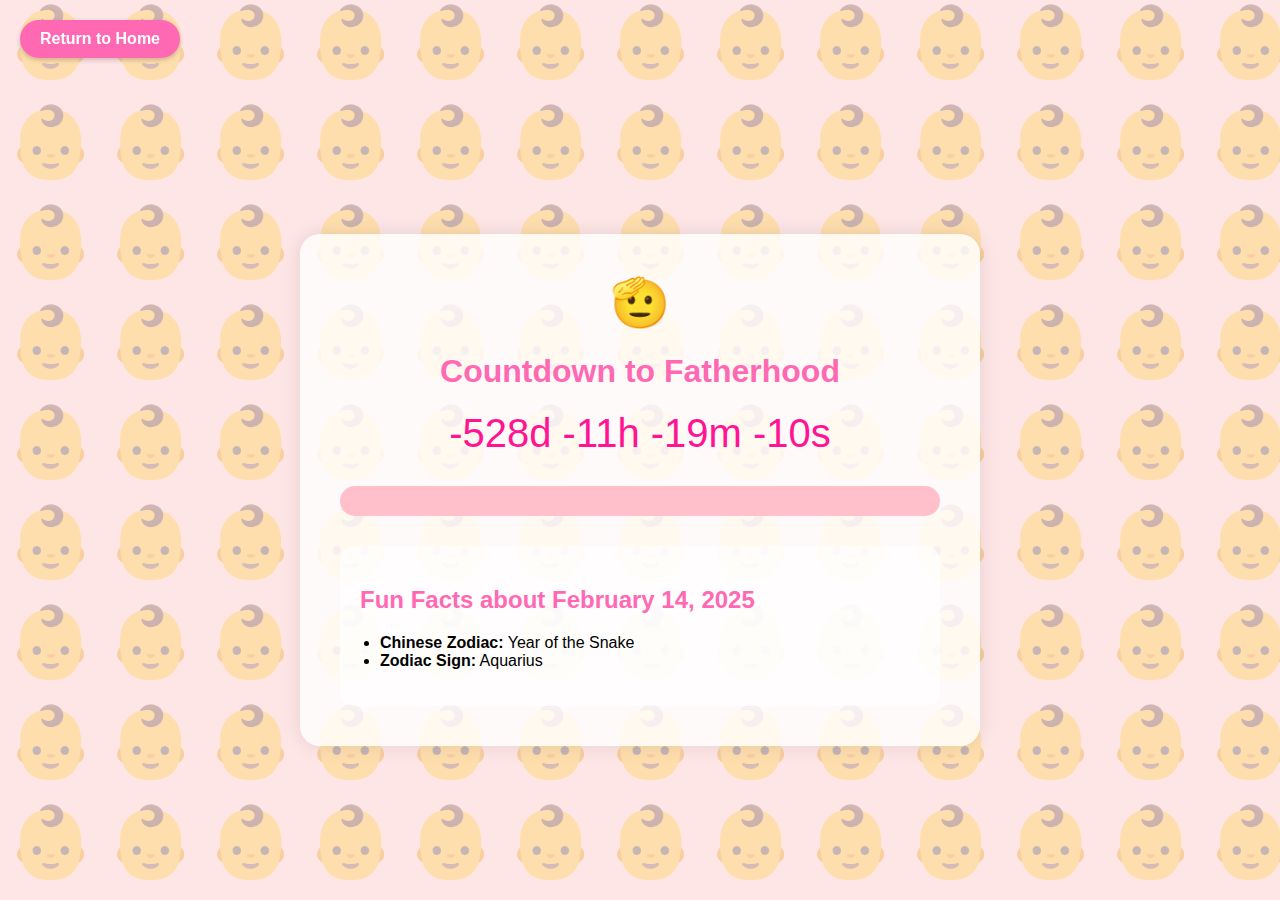
<file: pages/countdown.html>
<!DOCTYPE html>
<html lang="en">
<head>
    <meta charset="UTF-8">
    <meta name="viewport" content="width=device-width, initial-scale=1.0">
    <title>Countdown to Fatherhood - February 14, 2025</title>
    <style>
        body {
            font-family: 'Comic Sans MS', cursive, sans-serif;
            display: flex;
            justify-content: center;
            align-items: center;
            min-height: 100vh;
            margin: 0;
            background-color: #FFE6E6;
            background-image: url('data:image/svg+xml,<svg xmlns="http://www.w3.org/2000/svg" width="100" height="100" viewBox="0 0 100 100"><text x="50" y="50" font-size="70" text-anchor="middle" alignment-baseline="middle" fill="rgba(255, 182, 193, 0.3)">👶</text></svg>');
        }
        .home-button {
            position: fixed;
            top: 20px;
            left: 20px;
            background-color: #FF69B4;
            color: white;
            border: none;
            padding: 10px 20px;
            border-radius: 20px;
            text-decoration: none;
            font-weight: bold;
            box-shadow: 0 2px 5px rgba(0,0,0,0.2);
            transition: background-color 0.3s;
        }
        .home-button:hover {
            background-color: #FF1493;
        }
        .container {
            text-align: center;
            background-color: rgba(255, 255, 255, 0.8);
            padding: 40px;
            border-radius: 20px;
            box-shadow: 0 0 20px rgba(0, 0, 0, 0.1);
            max-width: 600px;
            width: 90%;
            margin-top: 80px;
        }
        h1, h2 {
            color: #FF69B4;
        }
        #countdown {
            font-size: 2.5em;
            margin-bottom: 30px;
            color: #FF1493;
        }
        #progress-bar {
            width: 100%;
            height: 30px;
            background-color: #FFC0CB;
            border-radius: 15px;
            overflow: hidden;
            margin: 20px 0;
        }
        #progress {
            width: 0;
            height: 100%;
            background-color: #FF69B4;
            transition: width 0.5s;
        }
        .icon {
            font-size: 3em;
            margin-bottom: 20px;
        }
        .message {
            margin-top: 20px;
            font-style: italic;
            color: #FF69B4;
        }
        .fun-facts {
            text-align: left;
            margin-top: 30px;
            padding: 20px;
            background-color: rgba(255, 255, 255, 0.6);
            border-radius: 15px;
        }
        .fun-facts ul {
            padding-left: 20px;
        }
    </style>
</head>
<body>
    <a href="../index.html" class="home-button">Return to Home</a>
    <div class="container">
        <div class="icon">🫡</div>
        <h1>Countdown to Fatherhood</h1>
        <div id="countdown"></div>
        <div id="progress-bar">
            <div id="progress"></div>
        </div>
        
        <div class="fun-facts">
            <h2>Fun Facts about February 14, 2025</h2>
            <ul>
                <li><strong>Chinese Zodiac:</strong> Year of the Snake</li>
                <li><strong>Zodiac Sign:</strong> Aquarius</li>
            </ul>
        </div>
    </div>

    <script>
        const countdownDate = new Date("February 14, 2025 00:00:00").getTime();
        const startDate = new Date().getTime();
        const totalDuration = countdownDate - startDate;

        function updateCountdown() {
            const now = new Date().getTime();
            const distance = countdownDate - now;

            const days = Math.floor(distance / (1000 * 60 * 60 * 24));
            const hours = Math.floor((distance % (1000 * 60 * 60 * 24)) / (1000 * 60 * 60));
            const minutes = Math.floor((distance % (1000 * 60 * 60)) / (1000 * 60));
            const seconds = Math.floor((distance % (1000 * 60)) / 1000);

            document.getElementById("countdown").innerHTML = `${days}d ${hours}h ${minutes}m ${seconds}s`;

            const elapsedTime = now - startDate;
            const progress = (elapsedTime / totalDuration) * 100;
            document.getElementById("progress").style.width = `${progress}%`;

            if (distance < 0) {
                clearInterval(x);
                document.getElementById("countdown").innerHTML = "Welcome to fatherhood!";
                document.querySelector(".message").innerHTML = "Congratulations on becoming a dad to a beautiful girl!";
            }
        }

        updateCountdown();
        const x = setInterval(updateCountdown, 1000);
    </script>
</body>
</html>
</file>
